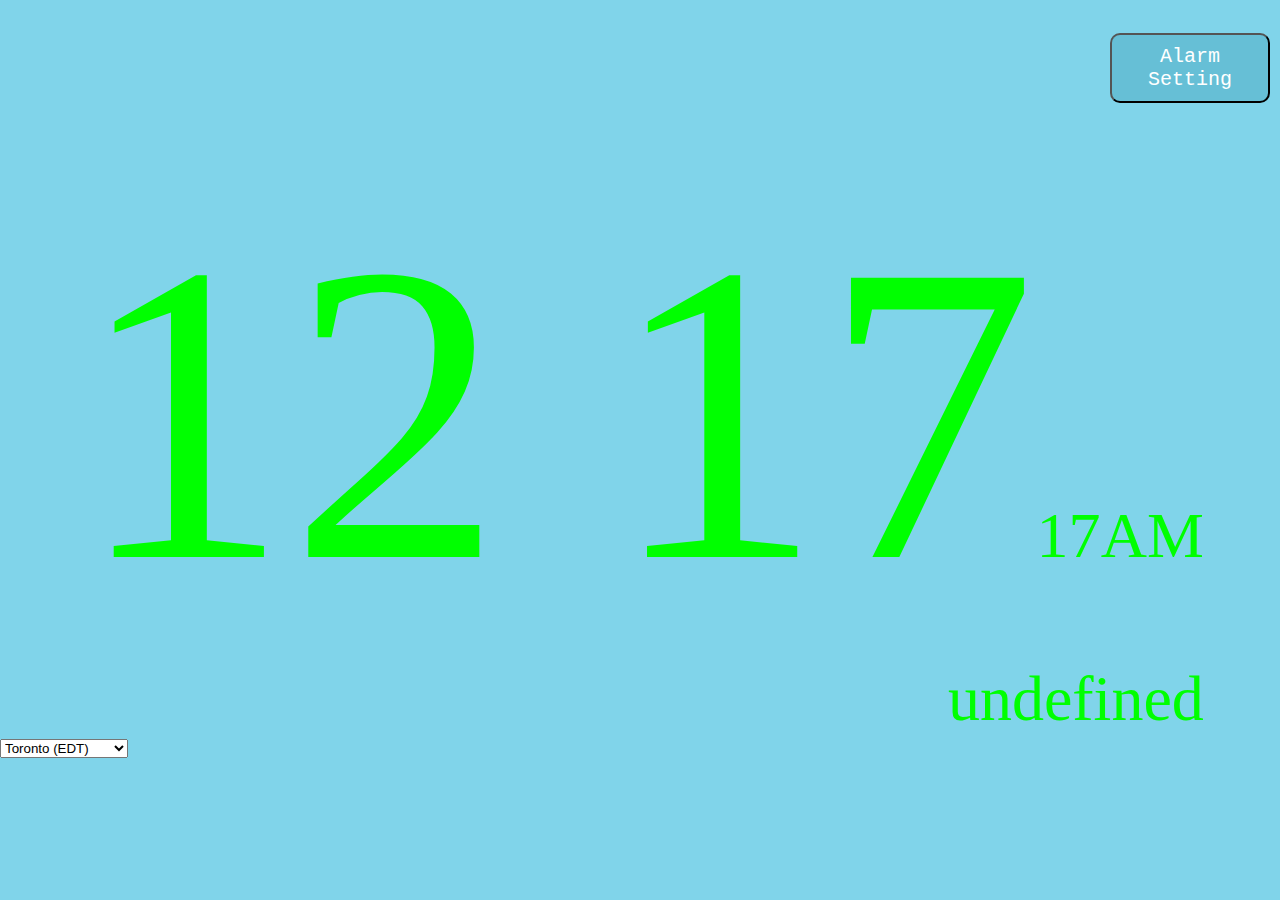
<file: Digital_Clock/views/index.html>
<!DOCTYPE html>
<html>
<head>
<meta charset="utf-8">
<title>Digital Clock</title><!--the title is called "Digital clock"-->
<LINK HREF="./style.css" REL="stylesheet" TYPE="text/css"> <!--find the CSS file-->
</head>

<body >

  <table id='tableObj' width="50%" align="center"  style='font-family:Times New Roman;' ><!--the object in the table the alarm, the time, the second the am or pm, date and the day of the week-->
  <tr>
  <td><!---->
    <a id='alarm' href="options.html" width="75%"></a><!--the alarm and it bring u to the options setting-->
  </td>
  </tr>

  <tr>
  <td  COLSPAN='2' align="center"><!--An HTML table with a table cell that spans two columns:-->
  <NOBR> 
  <span id='time'></span><!--hours and min-->
  <span id='sec'></span><!--the second-->
  <span  id='am_pm' align="right"><!--am and pm-->
  </span>
  </NOBR>  
  </td>
  </tr>

  <tr>
  <td  id='date'><!--the date-->
  </td>
  <td id='day_of_week' align="right"><!--day of the week-->
  </td>
  </tr>
  </table>


  <tr>
  <td>
  <select id = "time_dropdown" >
  <option value="0" selected="selected">Toronto (EDT)</option>
  <option value="1">Vancouver (PDT)</option> 
  <option value="2">Winnipeg (CDT)</option>
  <option value="3">Edmonton (MDT)</option>
  <option value="4">Halifax, NS (ADT)</option> 
  <option value="5">St. John's (NDT)</option> 
  </select>
  </td>
  </tr>

  <div id='homePage' class="settings" ><!--made a class name setting -->
    <br>
    <button id='options' href="options.html" > Alarm Setting</button><!--when u click on the button is going to bring u to the options.js page-->
  </div>
    
  


  <script language="JavaScript" src="common.js"></script>  <!--script common.js-->
  <script language="JavaScript" src="clock.js"></script><!--script clock.js-->
  <script language="CSS" src = "style.css"></script> <!--script style.css-->
</body>

</html>
</file>
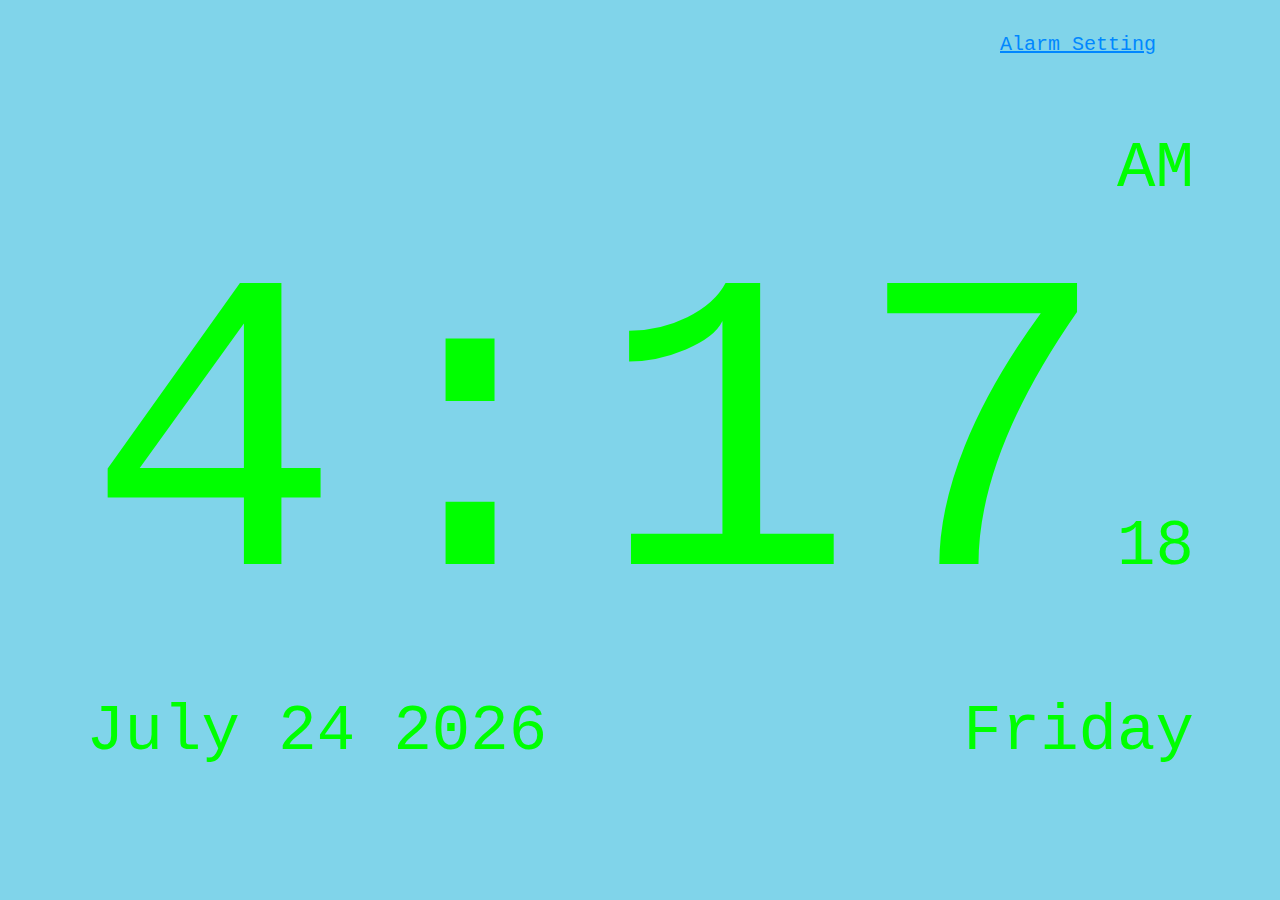
<file: Digital_Clock (2)/digital_clock/views/index.html>
<!DOCTYPE html>
<html>
<head>
<meta charset="utf-8">
<title>Digital Clock</title>
<LINK HREF="./style.css" REL="stylesheet" TYPE="text/css"> 
</head>

<body STYLE='background-color: #80d4ea;'>

  <table id='tableObj' width="50%" align="center"  style='font-family:courier, monospace;' >
  <tr>
  <td id='alarm'  width="75%">
  </td>
  <td  id='am_pm' align="right">
  </td>
  </tr>

  <tr>
  <td  COLSPAN='2' align="center">
  <NOBR> 
  <span id='time' style="font-size: 400.667px;"></span>
  <span id='sec'></span>
  </NOBR>  
  </td>
  </tr>

  <tr>
  <td  id='date'>
  </td>
  <td id='day_of_week' align="right">
  </td>
  </tr>
  </table>

  <div id='homePage' class="settings" >
    <br>
    <a id='options' href="options.html" > Alarm Setting</a> 
  </div>
    
  <script language="JavaScript" src="common.js"></script>  
  <script language="JavaScript" src="clock.js"></script>
  <script language="CSS" src = "style.css"></script>     
</body>

</html>
</file>
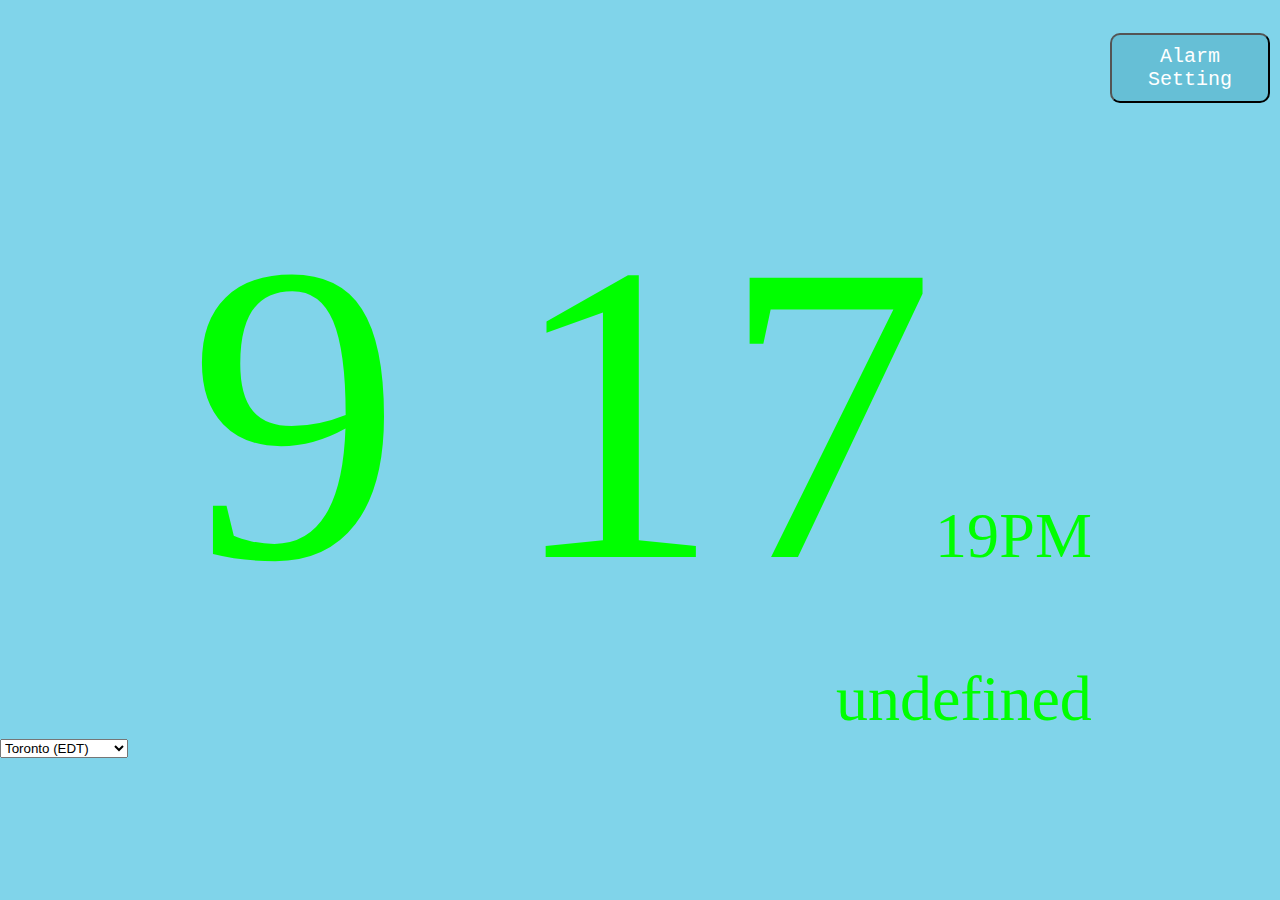
<file: Digital_Clock/digital_clock/views/index.html>
<!DOCTYPE html>
<html>
<head>
<meta charset="utf-8">
<title>Digital Clock</title><!--the title is called "Digital clock"-->
<LINK HREF="./style.css" REL="stylesheet" TYPE="text/css"> <!--find the CSS file-->
</head>

<body >

  <table id='tableObj' width="50%" align="center"  style='font-family:Times New Roman;' ><!--the object in the table the alarm, the time, the second the am or pm, date and the day of the week-->
  <tr>
  <td><!---->
    <a id='alarm' href="options.html" width="75%"></a><!--the alarm and it bring u to the options setting-->
  </td>
  </tr>

  <tr>
  <td  COLSPAN='2' align="center"><!--An HTML table with a table cell that spans two columns:-->
  <NOBR> 
  <span id='time'></span><!--hours and min-->
  <span id='sec'></span><!--the second-->
  <span  id='am_pm' align="right"><!--am and pm-->
  </span>
  </NOBR>  
  </td>
  </tr>

  <tr>
  <td  id='date'><!--the date-->
  </td>
  <td id='day_of_week' align="right"><!--day of the week-->
  </td>
  </tr>
  </table>


  <tr>
  <td>
  <select id = "time" >
  <option value="Toronto" selected="selected">Toronto (EDT)</option>
  <option value="Vancouver">Vancouver (PDT)</option> 
  <option value="Winnipeg">Winnipeg (CDT)</option>
  <option value="Edmonton">Edmonton (MDT)</option>
  <option value="Halifax">Halifax, NS (ADT)</option> 
  <option value="St_John">St. John's (NDT)</option> 
  </select>
  </td>
  </tr>

  <div id='homePage' class="settings" ><!--made a class name setting -->
    <br>
    <button id='options' href="options.html" > Alarm Setting</button><!--when u click on the button is going to bring u to the options.js page-->
  </div>
    
  


  <script language="JavaScript" src="common.js"></script>  <!--script common.js-->
  <script language="JavaScript" src="clock.js"></script><!--script clock.js-->
  <script language="CSS" src = "style.css"></script> <!--script style.css-->
</body>

</html>
</file>
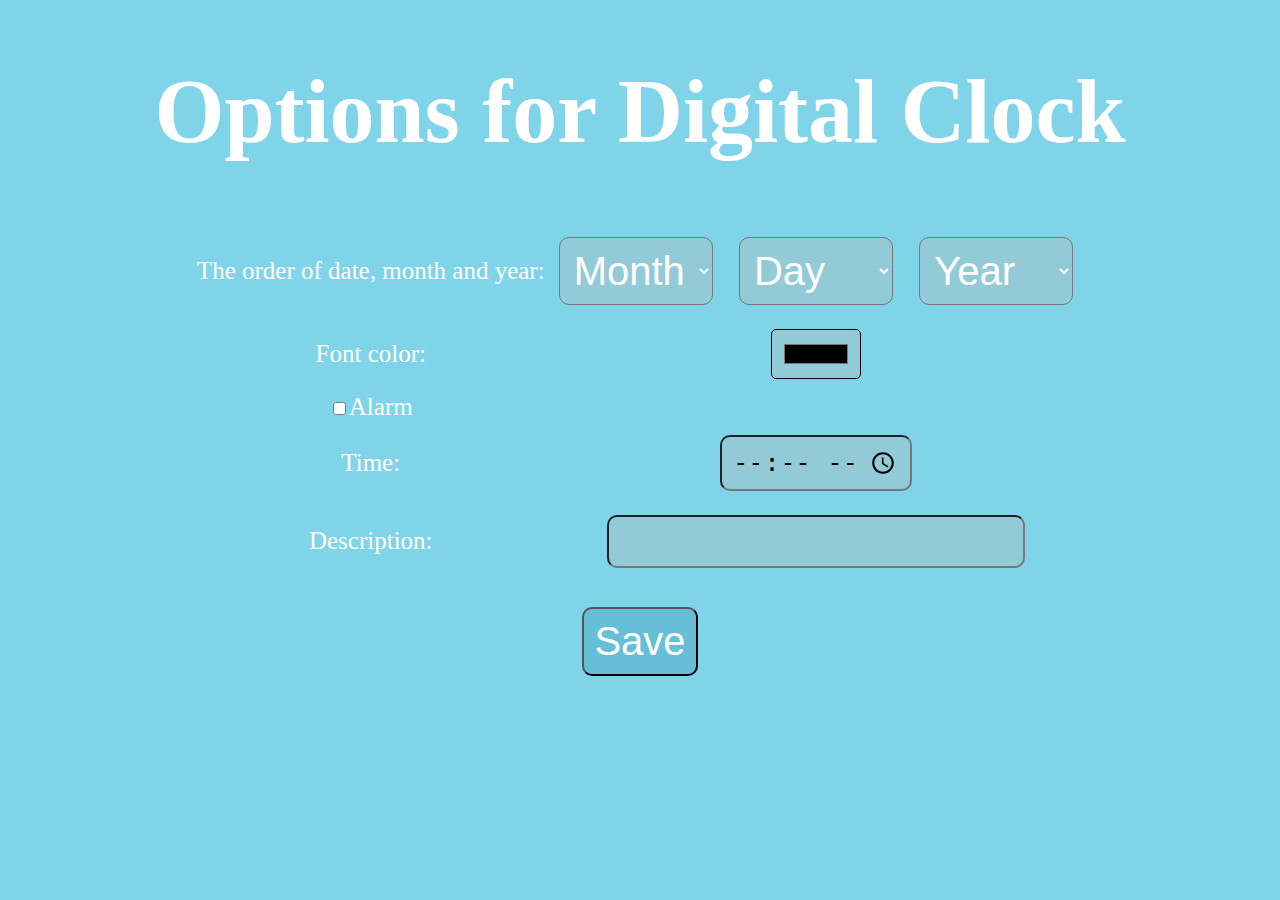
<file: Digital_Clock/views/options.html>
<!doctype html>
<html>
<head>
  <title>Digital Clock Options</title> <!--the title of the options page -->
</head>
<body STYLE='background-color: #80d4ea;' align="center" >
  <h1 style="color:white;"  >Options for Digital Clock </h1><!--the head of the options page -->
  <TABLE align="center">


  <TR>
  <TD>
  The order of date, month and year:<!-- the drop down box for the order of the day month and year-->
  </TD>
  <TD>
  <select id="first"><!--the first drop down box  -->
  <option value="1" selected="selected">Month</option><!-- defult so u dont have to change it every time-->
  <option value="2">Year</option>
  <option value="3">Day</option>
  </select>

  <select id="second" ><!-- the second drop down box -->
  <option value="1">Month</option>
  <option value="2">Year</option>
  <option value="3" selected="selected">Day</option><!-- default-->
  </select>

  <select id="third"><!--the third drop down box -->
  <option value="1">Month</option>
  <option value="2" selected="selected">Year</option><!-- default-->
  <option value="3">Day</option>
  </select>

  <TR>
  <TD >    
  Font color:<!--the font colour -->
  </TD>
  <TD> 
  <input id="font_color" type="color"><!--input the colur box -->
  </TD>
  </TR>    
  <TR>
  <TD>    
  <label>
    <input id="alarm_on" type="checkbox">Alarm<!--the check box for the alarm -->
  </label>
  </TD>
  <TD>
  </TD>
  </TR>
      
  <TR>
  <TD>
    Time:
  </TD>
  <TD>
    <input type="time" id="alarm_time"><!-- the choosing time input-->
  </TD>
  </TR>
  

  <TR>
  <TD size="30px">
    Description:<!--descrption-->
  </TD>
  <TD>
    <input id="alarm_desc" type="text" maxlength="255" size="25"><!-- the input for the  description-->

  </TD>
  </TR>

  </TABLE>
  </P>
  
  <button id="OK" > Save </button><!--the save button that will save the changes u set -->
  <script src='common.js'></script><!-- script the common.js file just incase-->
  <script src='options.js'></script><!-- script the options.js file just incase--->
  <link rel="stylesheet" href="options.css"><!--CSS file -->
</body>
</html>
</file>
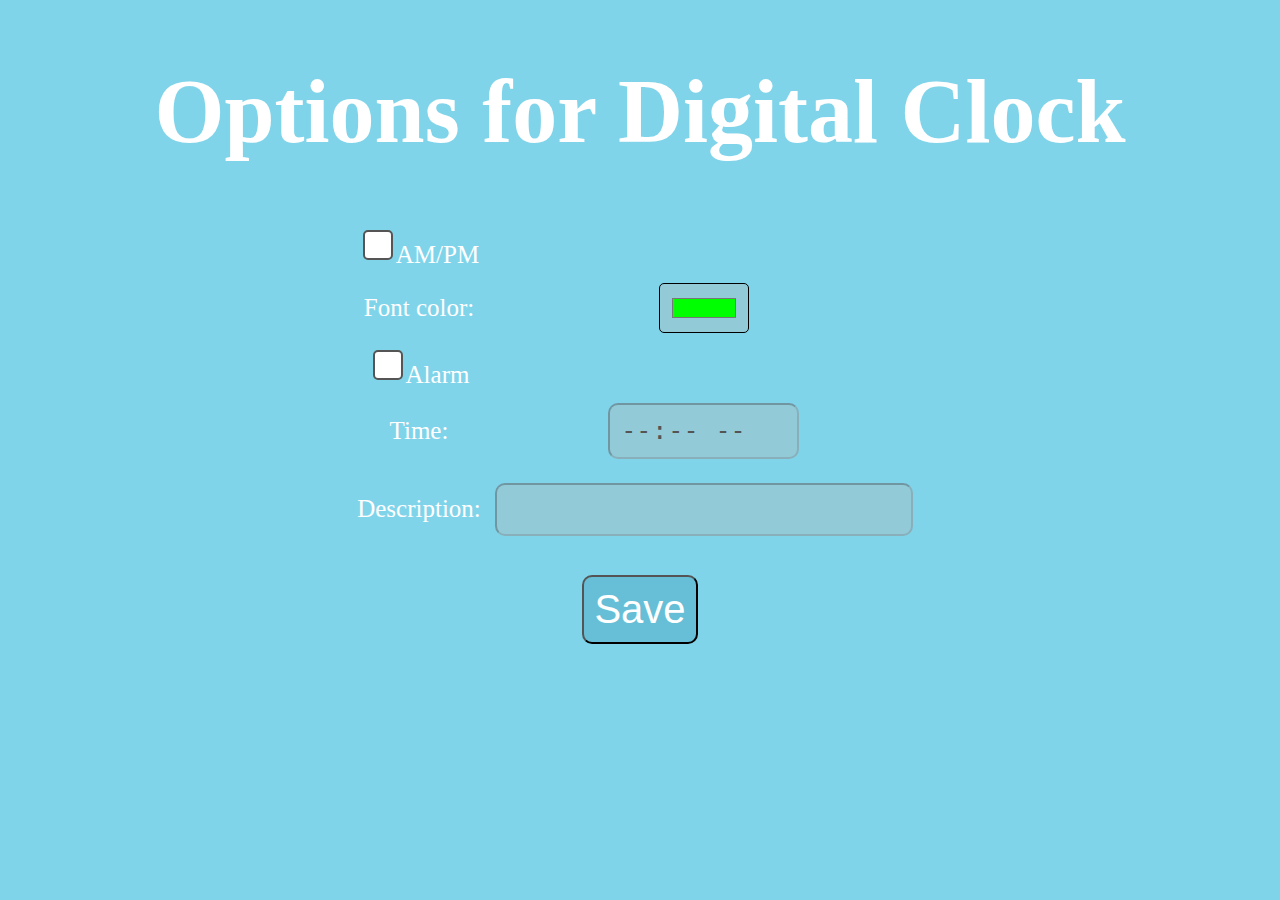
<file: Digital_Clock (2)/digital_clock/views/options.html>
<!doctype html>
<html>
<head>
  <title>Digital Clock Options</title>
</head>
<body STYLE='background-color: #80d4ea;' align="center" >
  <h1 style="color:white;"  >Options for Digital Clock </h1>
  <TABLE align="center">
  <TR>
  <TD>  
  <label>
    <input id="am_pm" type="checkbox">AM/PM
  </label>
  </TD>
  <TD></TD>
  </TR>  
  
  <TR>
  <TD >    
  Font color:
  </TD>
  <TD> 
  <input id="font_color" type="color">
  </TD>
  </TR>    
  <TR>
  <TD>    
  <label>
    <input id="alarm_on" type="checkbox">Alarm
  </label>
  </TD>
  <TD>
  </TD>
  </TR>
      
  <TR>
  <TD>
    Time:
  </TD>
  <TD>
    <input type="time" id="alarm_time">
  </TD>
  </TR>
  

  <TR>
  <TD size="30px">
    Description:
  </TD>
  <TD>
    <input id="alarm_desc" type="text" maxlength="255" size="25">
  </TD>
  </TR>

  </TABLE>
  </P>
  
  <button id="OK" > Save </button>
  <script src='common.js'></script>
  <script src='options.js'></script>
  <link rel="stylesheet" href="options.css">
</body>
</html>
</file>
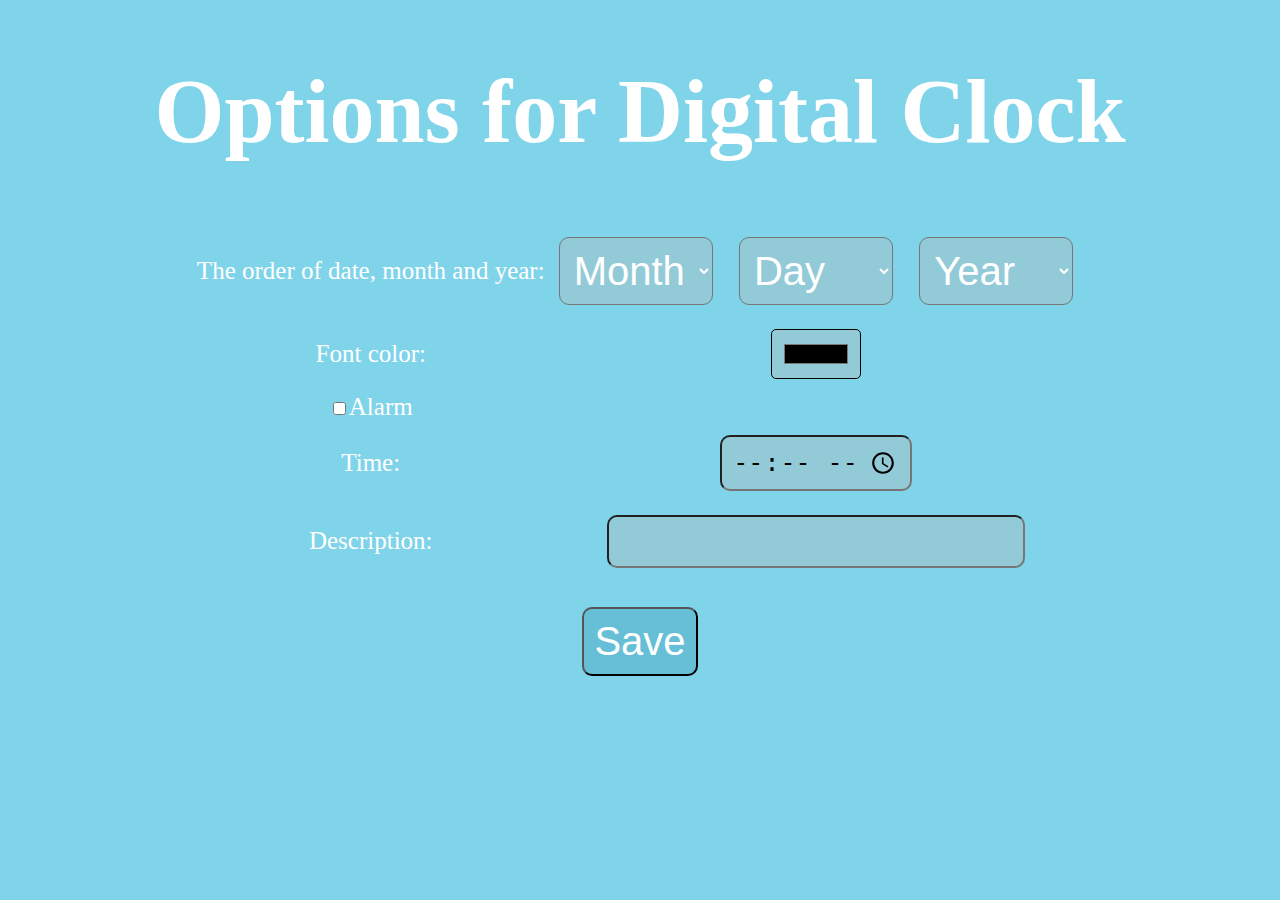
<file: Digital_Clock/digital_clock/views/options.html>
<!doctype html>
<html>
<head>
  <title>Digital Clock Options</title>
</head>
<body STYLE='background-color: #80d4ea;' align="center" >
  <h1 style="color:white;"  >Options for Digital Clock </h1>
  <TABLE align="center">


  <TR>
  <TD>
  The order of date, month and year:
  </TD>
  <TD>
  <select id="first">
  <option value="1" selected="selected">Month</option>
  <option value="2">Year</option>
  <option value="3">Day</option>
  </select>

  <select id="second" >
  <option value="1">Month</option>
  <option value="2">Year</option>
  <option value="3" selected="selected">Day</option>
  </select>

  <select id="third">
  <option value="1">Month</option>
  <option value="2" selected="selected">Year</option>
  <option value="3">Day</option>
  </select>

  <TR>
  <TD >    
  Font color:
  </TD>
  <TD> 
  <input id="font_color" type="color">
  </TD>
  </TR>    
  <TR>
  <TD>    
  <label>
    <input id="alarm_on" type="checkbox">Alarm
  </label>
  </TD>
  <TD>
  </TD>
  </TR>
      
  <TR>
  <TD>
    Time:
  </TD>
  <TD>
    <input type="time" id="alarm_time">
  </TD>
  </TR>
  

  <TR>
  <TD size="30px">
    Description:
  </TD>
  <TD>
    <input id="alarm_desc" type="text" maxlength="255" size="25">

  </TD>
  </TR>

  </TABLE>
  </P>
  
  <button id="OK" > Save </button>
  <script src='common.js'></script>
  <script src='options.js'></script>
  <link rel="stylesheet" href="options.css">
</body>
</html>
</file>
<file: Digital_Clock/views/style.css>
body {/* style for body*/
  color: #0087ff;
  background-color: #80d4ea;
  font-family: arial;
  font-size: 1px;
  margin: 0;
}

A{/* style for font colour, but you can change it */
  color: #0087ff;
}

.settings{/*style for the class setting which is the button*/
   position: absolute;
   font-family:  courier, monospace;
   font-size:20px;
   left: 1100px;
   top: 0px;

}


#clock {/*style for hours minute and second*/
    height: auto;
    width: auto;
    margin: auto;
    padding-top: 80px;
    font-family: courier, monospace;
    text-align: center;
    color: white;
    font-size: 60px;
}


@font-face {/*the font style its a robotic alarm font but i did not download the font */
  font-family: digital-7 mono;
  src: url(digital-7_mono.ttf);
}

 button{/*style for the button*/
  font-size: 20px;
  font-style: white;
  font-family: courier, monospace;
  background-color:  #66bfd6;
  color: #FFFFFF;
  padding: 10px;
  border-radius: 10px;
  -moz-border-radius: 10px;
  -webkit-border-radius: 10px;
  margin:10px
    
}
</file>
<file: Digital_Clock (2)/digital_clock/views/style.css>
body {
  color: #0087ff;
  background-color: #80d4ea;
  font-family: arial;
  font-size: 11px;
  margin: 0;
}

A{
  color: #0087ff;
}

.settings{
   position: absolute;
   font-family:  courier, monospace;
   font-size:20px;
   left: 1000px;
   top: 10px;

}


body {
    background-color: #80d4ea;
}

#clock {
    height: 100px;
    width: 800px;
    margin: auto;
    position: absolute;
    top: 0; left: 0; bottom: 0; right: 0;
    padding-top: 70px;
    font-family: courier, monospace;
    text-align: center;
    color: white;
    font-size: 100px;
}

@font-face {
  font-family: digital-7 mono;
  src: url(digital-7_mono.ttf);
}
</file>
<file: Digital_Clock/digital_clock/views/style.css>
body {/* style for body*/
  color: #0087ff;
  background-color: #80d4ea;
  font-family: arial;
  font-size: 1px;
  margin: 0;
}

A{/* style for font colour, but you can change it */
  color: #0087ff;
}

.settings{/*style for the class setting which is the button*/
   position: absolute;
   font-family:  courier, monospace;
   font-size:20px;
   left: 1100px;
   top: 0px;

}


#clock {/*style for hours minute and second*/
    height: auto;
    width: auto;
    margin: auto;
    padding-top: 80px;
    font-family: courier, monospace;
    text-align: center;
    color: white;
    font-size: 60px;
}


@font-face {/**/
  font-family: digital-7 mono;
  src: url(digital-7_mono.ttf);
}

 button{/**/
  font-size: 20px;
  font-style: white;
  font-family: courier, monospace;
  background-color:  #66bfd6;
  color: #FFFFFF;
  padding: 10px;
  border-radius: 10px;
  -moz-border-radius: 10px;
  -webkit-border-radius: 10px;
  margin:10px
    
}
</file>
<file: Digital_Clock/views/options.css>
h1 {
    display: block; /*style for header */
    font-size: 90px;
    font-weight: bold;
    font-family: Times New Roman;
}
 input{/*style forthe input*/
    font-size: 25px;
}
tr{/*style for a row*/
    font-size: 25px;
    color: white;
}

input[type='color']{/*style for the input*/
    width:90px;
    height:50px;
    padding: 10px;
    border-radius: 5px;
    -moz-border-radius: 5px;
    -webkit-border-radius: 5px;
    margin:10px;
    background-color:  #93cad8;

}

input[type='time']{/*style for the input*/
    padding: 10px;
    border-radius: 10px;
    -moz-border-radius: 10px;
    -webkit-border-radius: 10px;
    margin:10px;
    background-color:  #93cad8;

}

input[type='text']{/*style for the input*/
    padding: 10px;
    border-radius: 10px;
    -moz-border-radius: 10px;
    -webkit-border-radius: 10px;
    margin:10px;
    background-color:  #93cad8;


}


 button{/*style for the button*/
    font-size: 40px;
    font-style: white;
    background-color:  #66bfd6;
    color: #FFFFFF;
    padding: 10px;
    border-radius: 10px;
    -moz-border-radius: 10px;
    -webkit-border-radius: 10px;
    margin:10px
    
}

select{/*style for the drop down box*/
    font-size: 40px;
    font-style: white;
    background-color:  #93cad8;
    color: #FFFFFF;
    padding: 10px;
    border-radius: 10px;
    -moz-border-radius: 10px;
    -webkit-border-radius: 10px;
    margin:10px
    

}
</file>
<file: Digital_Clock (2)/digital_clock/views/options.css>
h1 {
    display: block;
    font-size: 90px;
    font-weight: bold;
    font-family: Times New Roman;
}
 input{
 	font-size: 25px;
}
tr{
 	font-size: 25px;
 	color: white;
}
input[type='checkbox'] {
    -webkit-appearance:none;
    width:30px;
    height:30px;
    background:white;
    border-radius:5px;
    border:2px solid #555;
}

input[type='color']{
	width:90px;
    height:50px;
    padding: 10px;
    border-radius: 5px;
    -moz-border-radius: 5px;
    -webkit-border-radius: 5px;
    margin:10px;
    background-color:  #93cad8;

}

input[type='time']{
    padding: 10px;
    border-radius: 10px;
    -moz-border-radius: 10px;
    -webkit-border-radius: 10px;
    margin:10px;
    background-color:  #93cad8;

}

input[type='text']{
    padding: 10px;
    border-radius: 10px;
    -moz-border-radius: 10px;
    -webkit-border-radius: 10px;
    margin:10px;
    background-color:  #93cad8;


}

 button{
 	font-size: 40px;
 	font-style: white;
	background-color:  #66bfd6;
    color: #FFFFFF;
    padding: 10px;
    border-radius: 10px;
    -moz-border-radius: 10px;
    -webkit-border-radius: 10px;
    margin:10px
    
}
</file>
<file: Digital_Clock/digital_clock/views/options.css>
h1 {
    display: block;
    font-size: 90px;
    font-weight: bold;
    font-family: Times New Roman;
}
 input{
    font-size: 25px;
}
tr{
    font-size: 25px;
    color: white;
}

input[type='color']{
    width:90px;
    height:50px;
    padding: 10px;
    border-radius: 5px;
    -moz-border-radius: 5px;
    -webkit-border-radius: 5px;
    margin:10px;
    background-color:  #93cad8;

}

input[type='time']{
    padding: 10px;
    border-radius: 10px;
    -moz-border-radius: 10px;
    -webkit-border-radius: 10px;
    margin:10px;
    background-color:  #93cad8;

}

input[type='text']{
    padding: 10px;
    border-radius: 10px;
    -moz-border-radius: 10px;
    -webkit-border-radius: 10px;
    margin:10px;
    background-color:  #93cad8;


}


 button{
    font-size: 40px;
    font-style: white;
    background-color:  #66bfd6;
    color: #FFFFFF;
    padding: 10px;
    border-radius: 10px;
    -moz-border-radius: 10px;
    -webkit-border-radius: 10px;
    margin:10px
    
}

select{
    font-size: 40px;
    font-style: white;
    background-color:  #93cad8;
    color: #FFFFFF;
    padding: 10px;
    border-radius: 10px;
    -moz-border-radius: 10px;
    -webkit-border-radius: 10px;
    margin:10px
    

}
</file>
